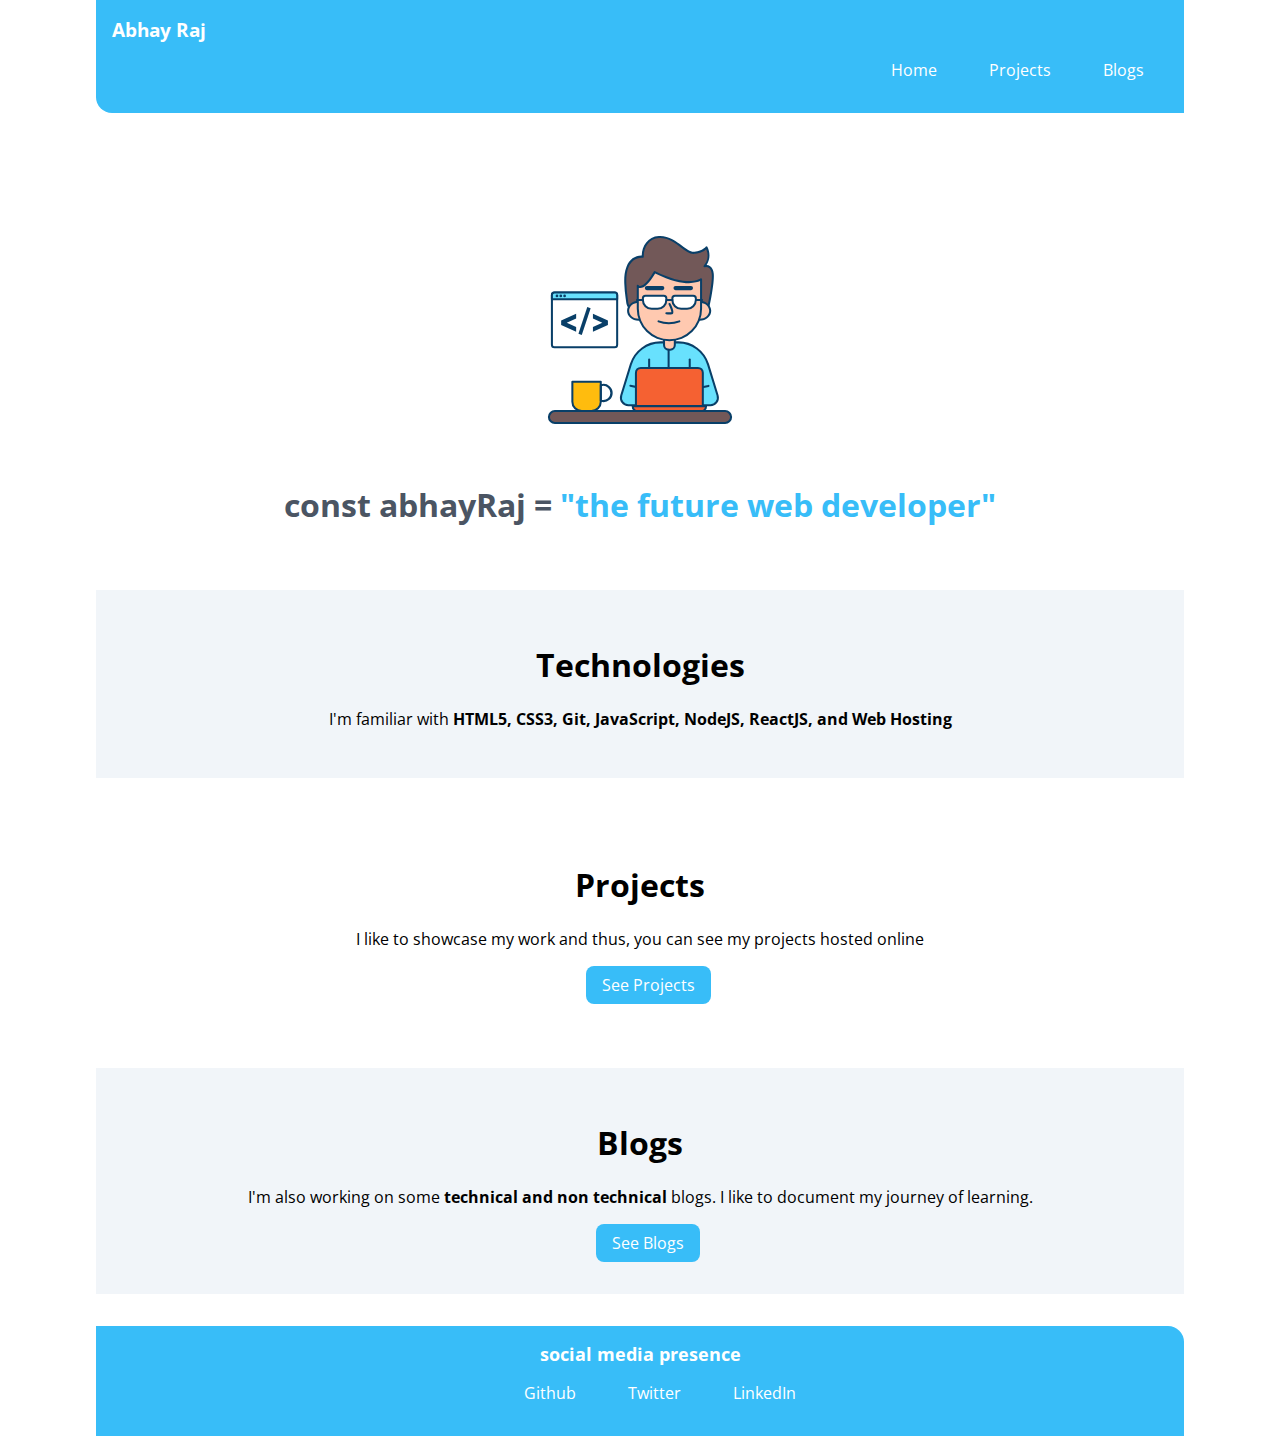
<file: index.html>
<!DOCTYPE html>
<html lang="en">
<head>
    <meta charset="UTF-8">
    <meta http-equiv="X-UA-Compatible" content="IE=edge">
    <meta name="viewport" content="width=device-width, initial-scale=1.0">
    <title>home | Abhay Raj</title>
    <link href = "style.css" rel = "stylesheet" />
</head>
<body>
    
    <nav class = "navigation container">
        <div class = "nav-brand">Abhay Raj</div>
        <ul class = "list-non-bullet nav-pills">
            <li class = "list-inline">
                <a class = "link" href="/">Home</a>
            </li>
            <li class = "list-inline">
                <a class = "link" href="/projects.html">Projects</a>
            </li>
            <li class = "list-inline">
                <a class = "link" href="./blogs/blogs.html">Blogs</a>
            </li>
        </ul>
    </nav>

    <header class = "web-dev">
        <img  class = "web-dev-img"src=" images/Web Developer.svg"/>
        <h1 class = "web-dev-heading">const abhayRaj = <span class = "web-dev-inverted">"the future web developer"</span></h1>
    </header>

    <section class = "section ow">
        <h1>Technologies</h1>
        <p class = "section-sub">I'm familiar with <strong>HTML5, CSS3, Git, JavaScript, NodeJS, ReactJS, and Web Hosting</strong></p>
    </section> 

    <section class = "section">
        <h1>Projects</h1>
        <p class = "section-sub">I like to showcase my work and thus, you can see my projects hosted online</p>
        <div class = "link link-div"><a class = "link link-primary"href="/">See Projects</a></div> 
    </section>

    <section class = "section ow">
        <h1>Blogs</h1>
        <p class = "section-sub">I'm also working on some <strong>technical and non technical</strong> blogs. I like to document my journey of learning.</p>
        <div class = "link link-div"><a class = "link link-primary"href="/blogs.html">See Blogs</a> 
        </div></section> 

    <footer class ="footer">
        <div class = "footer-header">social media presence</div>
        <ul class = "social-links list-non-bullet">
            <li class = "list-inline"><a class = "link" href ="/">Github</a></li>
            <li class = "list-inline"><a class = "link" href ="/">Twitter</a></li>
            <li class = "list-inline"><a class = "link" href ="/">LinkedIn</a></li>
        </ul>
    </footer>





</body>
</html>
</file>
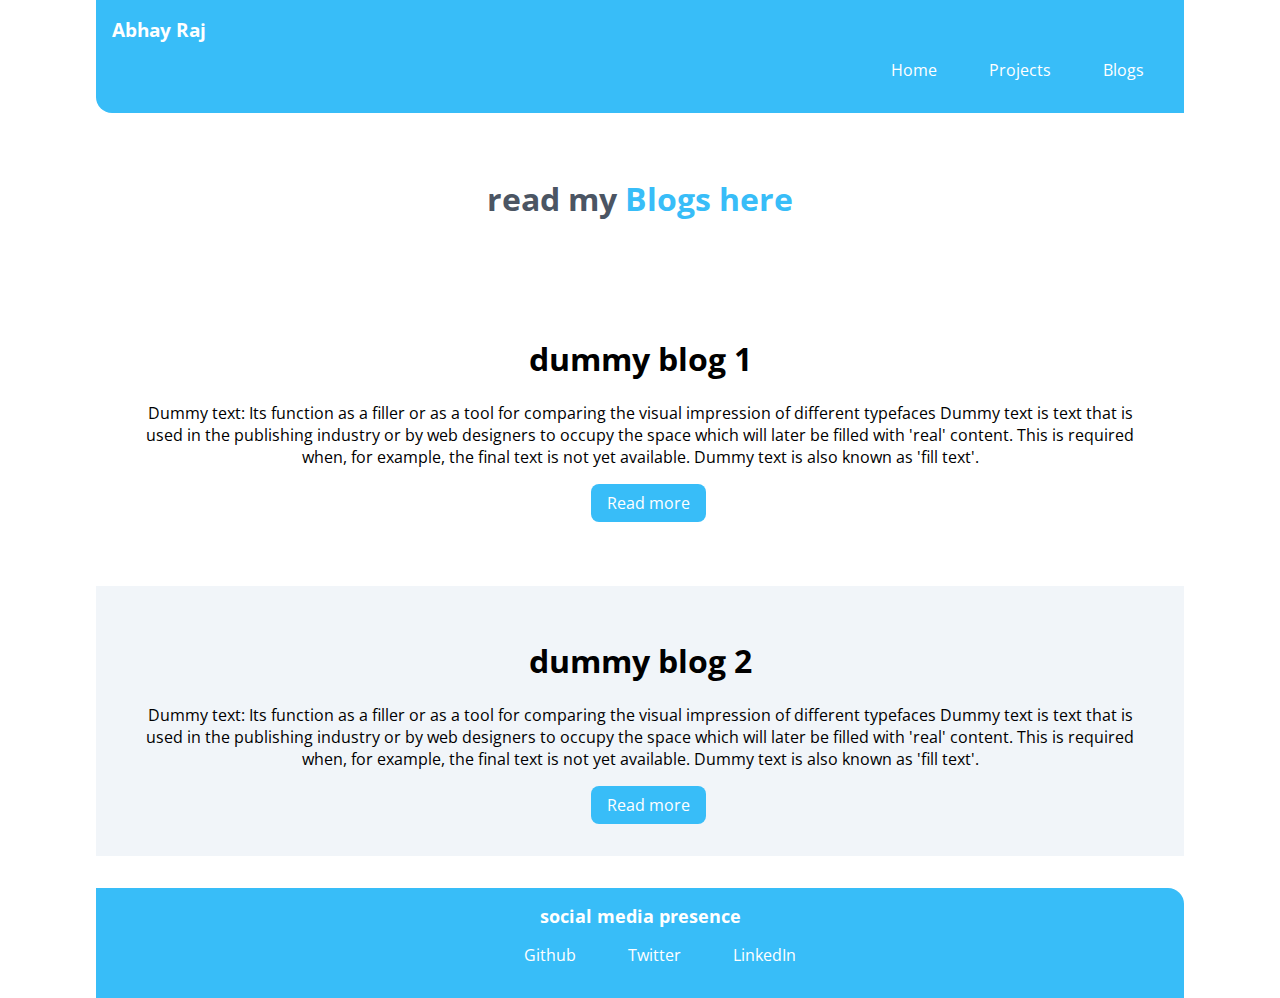
<file: blogs.html>
<!DOCTYPE html>
<html lang="en">
<head>
    <meta charset="UTF-8">
    <meta http-equiv="X-UA-Compatible" content="IE=edge">
    <meta name="viewport" content="width=device-width, initial-scale=1.0">
    <title>Blogs</title>
    <link href = "style.css" rel = "stylesheet" />
    
</head>
<body>
    
    <nav class = "navigation container">
        <div class = "nav-brand">Abhay Raj</div>
        <ul class = "list-non-bullet nav-pills">
            <li class = "list-inline">
                <a class = "link" href="/">Home</a>
            </li>
            <li class = "list-inline">
                <a class = "link" href="/projects.html">Projects</a>
            </li>
            <li class = "list-inline">
                <a class = "link" href="/blogs.html">Blogs</a>
            </li>
        </ul>
    </nav>

    <header class = "web-dev">
        <h1 class = "web-dev-heading">read my<span class = "web-dev-inverted"> Blogs here</span></h1>
    </header>

    <section class = "section">
        <h1>dummy blog 1</h1>
        <p class = "section-sub">Dummy text: Its function as a filler or as a tool for comparing the visual impression of different typefaces Dummy text is text that is used in the publishing industry or by web designers to occupy the space which will later be filled with 'real' content. This is required when, for example, the final text is not yet available. Dummy text is also known as 'fill text'.</p>
        <div class = "link-div"><a class = "link link-primary"href="/">Read more</a></div>
    </section>

    

    <section class = "section ow">
        <h1>dummy blog 2</h1>
        <p class = "section-sub">Dummy text: Its function as a filler or as a tool for comparing the visual impression of different typefaces Dummy text is text that is used in the publishing industry or by web designers to occupy the space which will later be filled with 'real' content. This is required when, for example, the final text is not yet available. Dummy text is also known as 'fill text'.</p>
        <div class = "link-div"><a class = "link link-primary"href="/">Read more</a></div>
    </section>

    

    <footer class ="footer">
        <div class = "footer-header">social media presence</div>
        <ul class = "social-links list-non-bullet">
            <li class = "list-inline"><a class = "link" href ="/">Github</a></li>
            <li class = "list-inline"><a class = "link" href ="/">Twitter</a></li>
            <li class = "list-inline"><a class = "link" href ="/">LinkedIn</a></li>
        </ul>
    </footer>
</body>
</html>
</file>
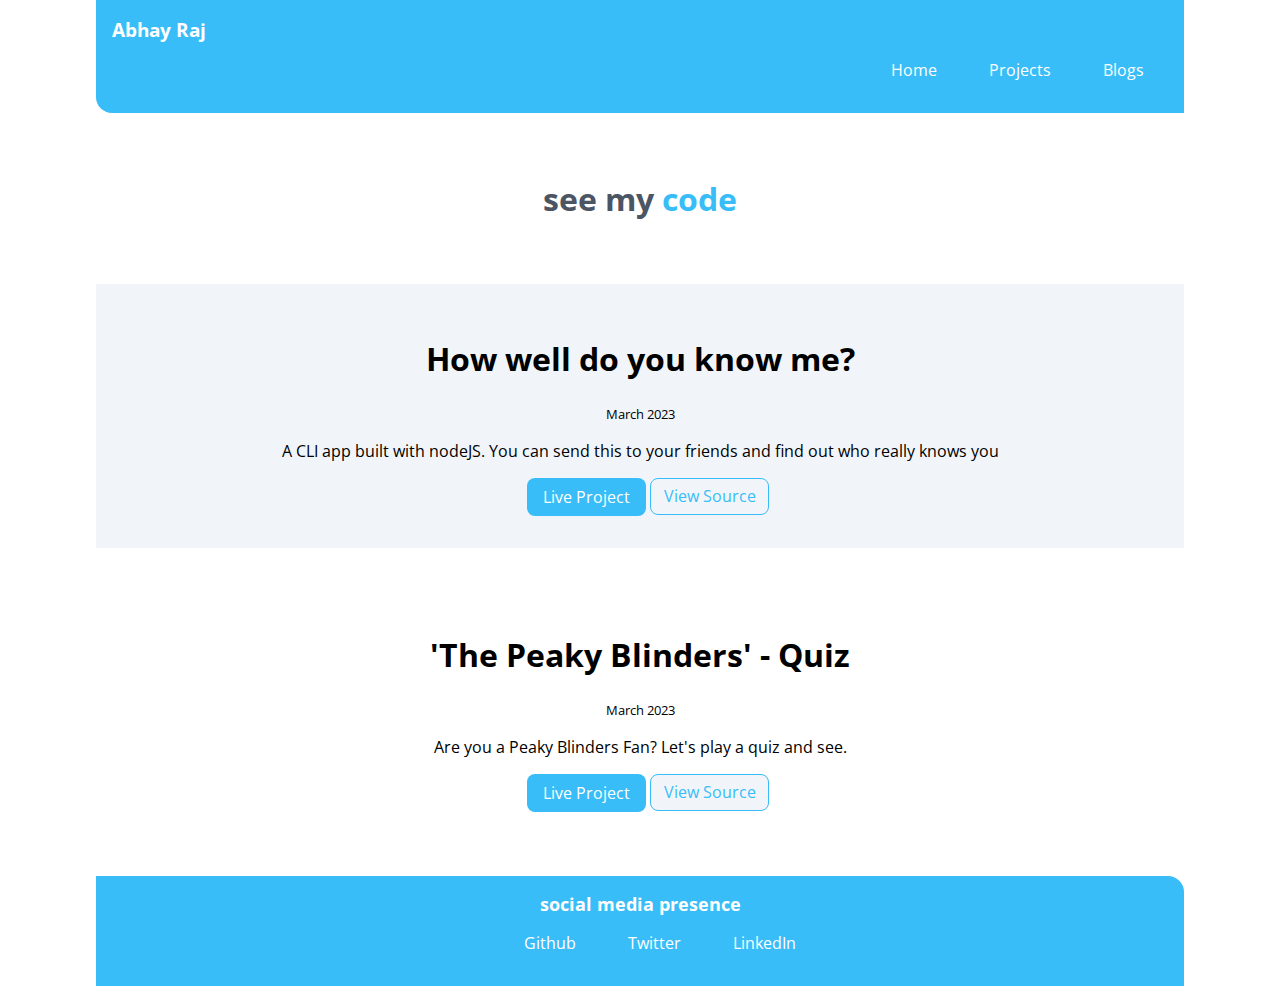
<file: projects.html>
<!DOCTYPE html>
<html lang="en">
<head>
    <meta charset="UTF-8">
    <meta http-equiv="X-UA-Compatible" content="IE=edge">
    <meta name="viewport" content="width=device-width, initial-scale=1.0">
    <title>Projects</title>
    <link href = "style.css" rel = "stylesheet" />
</head>
<body>
    <nav class = "navigation container">
        <div class = "nav-brand">Abhay Raj</div>
        <ul class = "list-non-bullet nav-pills">
            <li class = "list-inline">
                <a class = "link" href="/">Home</a>
            </li>
            <li class = "list-inline">
                <a class = "link" href="/projects.html">Projects</a>
            </li>
            <li class = "list-inline">
                <a class = "link" href="./blogs/blogs.html">Blogs</a>
            </li>
        </ul>
    </nav>

    <header class = "web-dev">
        <h1 class = "web-dev-heading">see my <span class = "web-dev-inverted">code</span></h1>
    </header>

    <section class = "section ow">
        <h1>How well do you know me?</h1>
        <div class = "section-small"><small>March 2023</small></div>
        <p class = "section-sub">A CLI app built with nodeJS. You can send this to your friends and find out who really knows you</p>
        <div class = "link-div"><a class = "link link-primary"href="/">Live Project</a> 
        <a class = "link link-secondary" href="/">View Source</a></div>
    </section>

    <section class = "section">
        <h1>'The Peaky Blinders' - Quiz</h1>
        <div class = "section-small"><small>March 2023</small></div>
        <p class = "section-sub">Are you a Peaky Blinders Fan? Let's play a quiz and see.</p>
        <div class = "link-div"><a class = "link link-primary"href="/">Live Project</a> 
        <a class = "link link-secondary" href="/">View Source</a></div>
    </section>


    <footer class ="footer">
        <div class = "footer-header">social media presence</div>
        <ul class = "social-links list-non-bullet">
            <li class = "list-inline"><a class = "link" href ="/">Github</a></li>
            <li class = "list-inline"><a class = "link" href ="/">Twitter</a></li>
            <li class = "list-inline"><a class = "link" href ="/">LinkedIn</a></li>
        </ul>
    </footer>



</body>
</html>
</file>
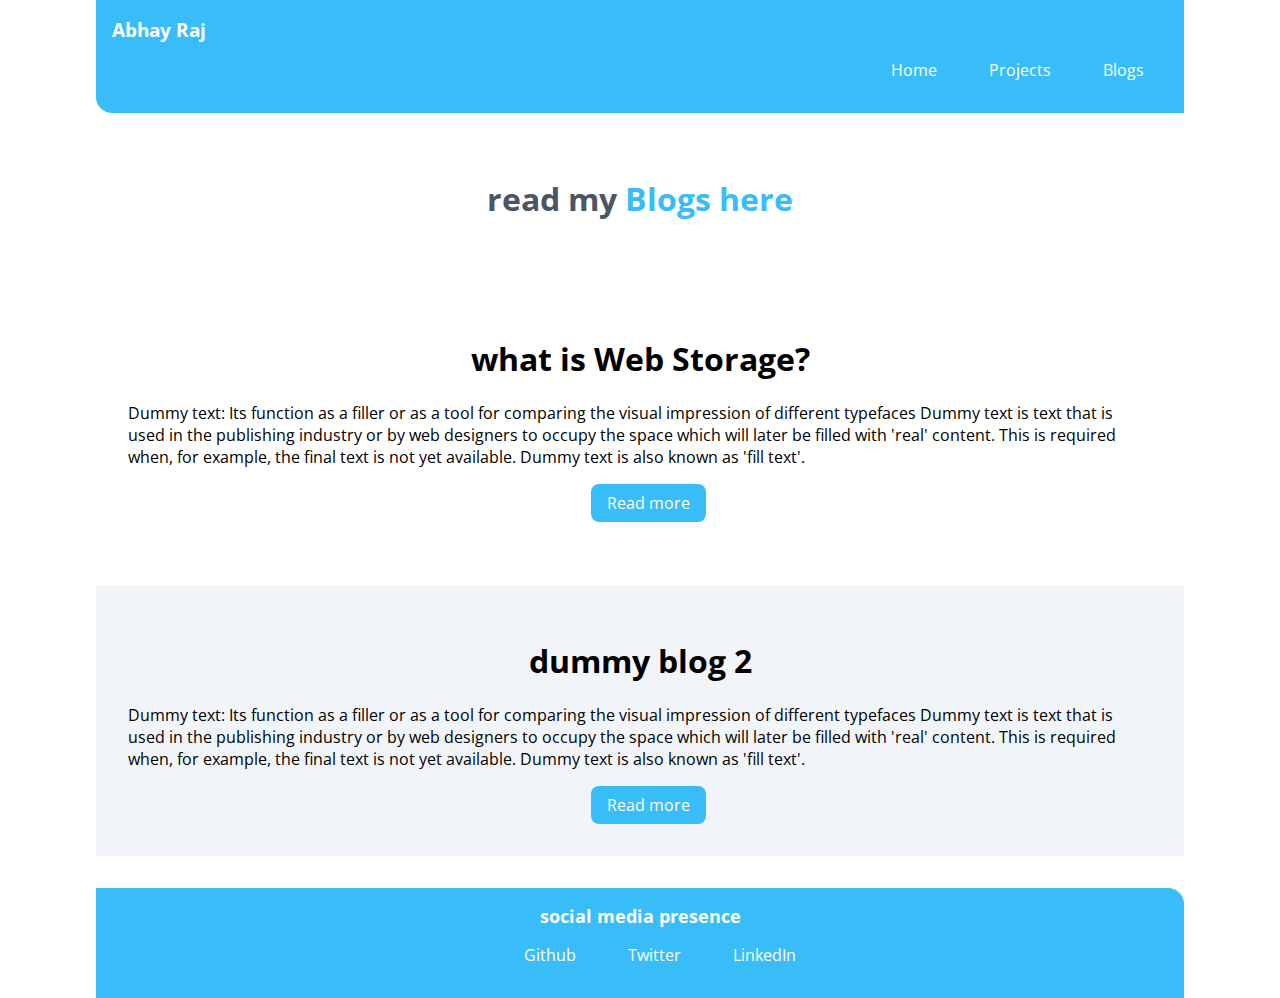
<file: blogs/blogs.html>
<!DOCTYPE html>
<html lang="en">
<head>
    <meta charset="UTF-8">
    <meta http-equiv="X-UA-Compatible" content="IE=edge">
    <meta name="viewport" content="width=device-width, initial-scale=1.0">
    <title>Blogs</title>
    <link href = "style.css" rel = "stylesheet" />
    
</head>
<body>
    
    <nav class = "navigation container">
        <div class = "nav-brand">Abhay Raj</div>
        <ul class = "list-non-bullet nav-pills">
            <li class = "list-inline">
                <a class = "link" href="/">Home</a>
            </li>
            <li class = "list-inline">
                <a class = "link" href="/projects.html">Projects</a>
            </li>
            <li class = "list-inline">
                <a class = "link" href="./blogs/blogs.html">Blogs</a>
            </li>
        </ul>
    </nav>

    <header class = "web-dev">
        <h1 class = "web-dev-heading">read my<span class = "web-dev-inverted"> Blogs here</span></h1>
    </header>

    <section class = "section">
        <h1>what is Web Storage?</h1>
        <p class = "section-sub">Dummy text: Its function as a filler or as a tool for comparing the visual impression of different typefaces Dummy text is text that is used in the publishing industry or by web designers to occupy the space which will later be filled with 'real' content. This is required when, for example, the final text is not yet available. Dummy text is also known as 'fill text'.</p>
        <div class = "link-div"><a class = "link link-primary"href="./webStorage.html">Read more</a></div>
    </section>

    

    <section class = "section ow">
        <h1>dummy blog 2</h1>
        <p class = "section-sub">Dummy text: Its function as a filler or as a tool for comparing the visual impression of different typefaces Dummy text is text that is used in the publishing industry or by web designers to occupy the space which will later be filled with 'real' content. This is required when, for example, the final text is not yet available. Dummy text is also known as 'fill text'.</p>
        <div class = "link-div"><a class = "link link-primary"href="/">Read more</a></div>
    </section>

    

    <footer class ="footer">
        <div class = "footer-header">social media presence</div>
        <ul class = "social-links list-non-bullet">
            <li class = "list-inline"><a class = "link" href ="/">Github</a></li>
            <li class = "list-inline"><a class = "link" href ="/">Twitter</a></li>
            <li class = "list-inline"><a class = "link" href ="/">LinkedIn</a></li>
        </ul>
    </footer>
</body>
</html>
</file>
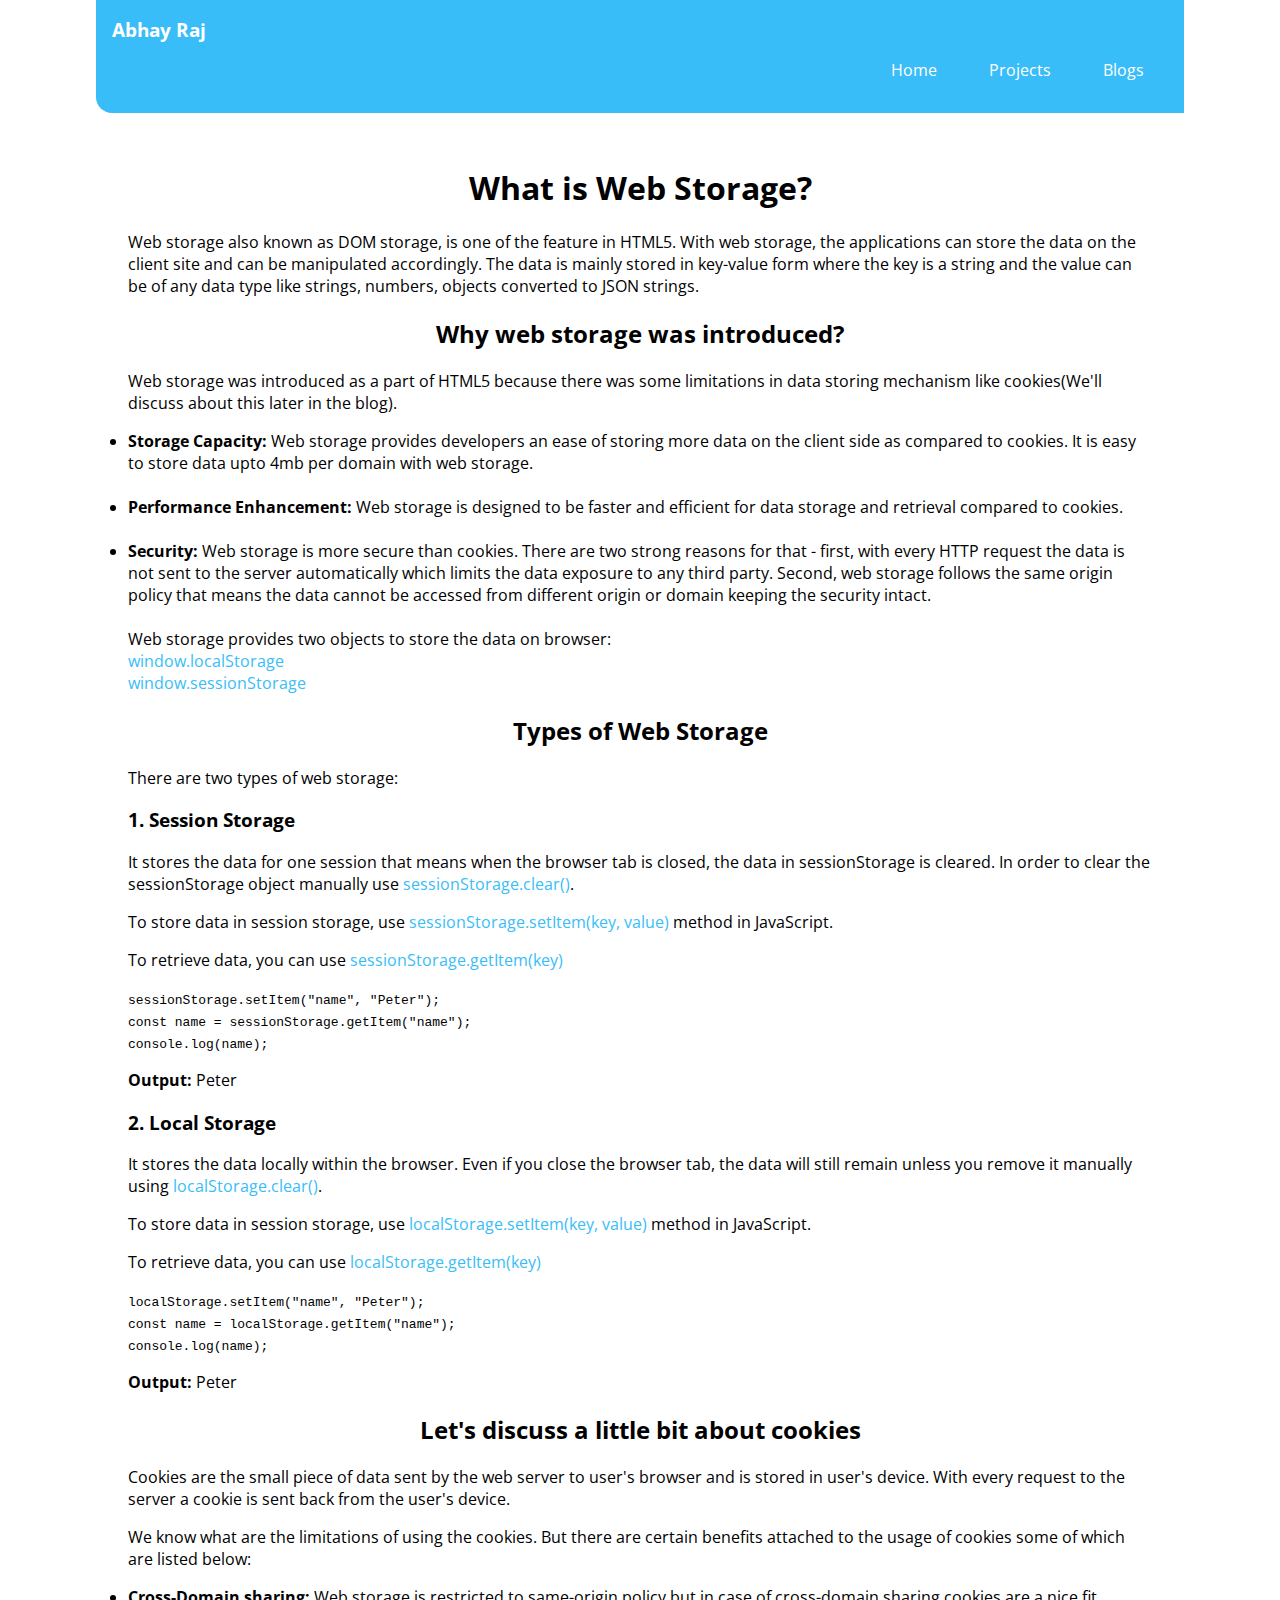
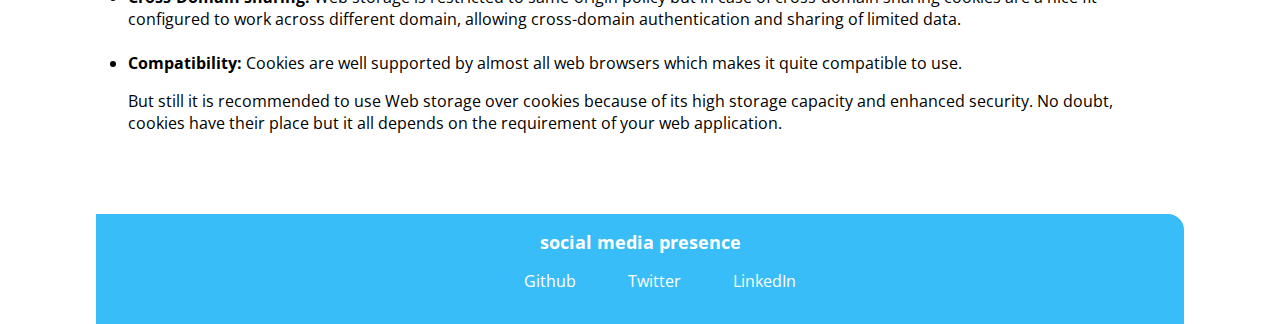
<file: blogs/webStorage.html>
<!DOCTYPE html>
<html lang="en">
<head>
    <meta charset="UTF-8">
    <meta http-equiv="X-UA-Compatible" content="IE=edge">
    <meta name="viewport" content="width=device-width, initial-scale=1.0">
    <title>Blogs</title>
    <link href = "style.css" rel = "stylesheet" />
    
</head>
<body>
    
    <nav class = "navigation container">
        <div class = "nav-brand">Abhay Raj</div>
        <ul class = "list-non-bullet nav-pills">
            <li class = "list-inline">
                <a class = "link" href="/">Home</a>
            </li>
            <li class = "list-inline">
                <a class = "link" href="/projects.html">Projects</a>
            </li>
            <li class = "list-inline">
                <a class = "link" href="/blogs.html">Blogs</a>
            </li>
        </ul>
    </nav>

    <section class = "section">
        <h1>What is Web Storage?</h1>
        <p class = "section-sub">Web storage also known as DOM storage, is one of the feature in HTML5. With web storage, the applications
            can store the data on the client site and can be manipulated accordingly. The data is mainly stored in key-value form where the 
            key is a string and the value can be of any data type like strings, numbers, objects converted to JSON strings.
         </p>

         <h2>Why web storage was introduced?</h2>
         <p class = "section-sub">Web storage was introduced as a part of HTML5 because there was some limitations in data storing mechanism
            like cookies(We'll discuss about this later in the blog).

            <li><span style="font-weight:bold">Storage Capacity:</span> Web storage provides developers an ease of storing more data on the client side as compared to
            cookies. It is easy to store data upto 4mb per domain with web storage.</li>
            <br/>
            <li><span style="font-weight:bold">Performance Enhancement:</span> Web storage is designed to be faster and efficient for data storage and retrieval compared
            to cookies.</li>
            <br/>
            <li><span style="font-weight:bold">Security:</span> Web storage is more secure than cookies. There are two strong reasons for that - first, with every HTTP request
            the data is not sent to the server automatically which limits the data exposure to any third party. Second, web storage follows the same 
            origin policy that means the data cannot be accessed from different origin or domain keeping the security intact.</li>
            <br/>
            Web storage provides two objects to store the data on browser:
            <br/>
            <span style="color:#38bdf8">window.localStorage</span>
            <br/>
            <span style="color:#38bdf8">window.sessionStorage</span>

         </p>

         <h2>Types of Web Storage</h2>
         <p class = "section-sub"> There are two types of web storage:
            <h3>1. Session Storage</h3>
            <p>It stores the data for one session that means when the browser tab is closed, the data in sessionStorage is cleared. In order to
                clear the sessionStorage object manually use <span style="color:#38bdf8">sessionStorage.clear()</span>.
            </p>
          
            <p>To store data in session storage, use <span style="color:#38bdf8">sessionStorage.setItem(key, value)</span> method in JavaScript.
            </p>    
            
            <p>To retrieve data, you can use <span style="color:#38bdf8">sessionStorage.getItem(key)</span>
            </p>
            <code>sessionStorage.setItem("name", "Peter");<br>
                const name = sessionStorage.getItem("name");<br>
                console.log(name);
            </code>
            <p><span style = "font-weight:bold">Output:</span> Peter</p>

            <h3>2. Local Storage</h3>
            <p>It stores the data locally within the browser. Even if you close the browser tab, the data will still remain unless you remove
                it manually using <span style="color:#38bdf8">localStorage.clear()</span>.
            </p>
            <p>To store data in session storage, use <span style="color:#38bdf8">localStorage.setItem(key, value)</span> method in JavaScript.
            </p>    
            
            <p>To retrieve data, you can use <span style="color:#38bdf8">localStorage.getItem(key)</span>
            </p>
            <code>localStorage.setItem("name", "Peter");<br>
                const name = localStorage.getItem("name");<br>
                console.log(name);
            </code>
            <p><span style = "font-weight:bold">Output:</span> Peter</p>

            <h2>Let's discuss a little bit about cookies</h2>
            <p>Cookies are the small piece of data sent by the web server to user's browser and is stored in user's device. With every request to 
                the server a cookie is sent back from the user's device.
            </p>

            <p>We know what are the limitations of using the cookies. But there are certain benefits attached to the usage of cookies some of which
                are listed below:
            </p>
            <li><span style = "font-weight:bold">Cross-Domain sharing:</span> Web storage is restricted to same-origin policy but in case of cross-domain sharing cookies are
            a nice fit configured to work across different domain, allowing cross-domain authentication and sharing of limited data.</li>
            <br/>
            <li><span style = "font-weight:bold">Compatibility:</span> Cookies are well supported by almost all web browsers which makes it quite 
            compatible to use.</li>

            <p>But still it is recommended to use Web storage over cookies because of its high storage capacity and enhanced security. No doubt, cookies
                have their place but it all depends on the requirement of your web application.
            </p>
         </p>

        

    </section>
    

    <footer class ="footer">
        <div class = "footer-header">social media presence</div>
        <ul class = "social-links list-non-bullet">
            <li class = "list-inline"><a class = "link" href ="/">Github</a></li>
            <li class = "list-inline"><a class = "link" href ="/">Twitter</a></li>
            <li class = "list-inline"><a class = "link" href ="/">LinkedIn</a></li>
        </ul>
    </footer>
</body>
</html>
</file>
<file: style.css>
@import url('https://fonts.googleapis.com/css2?family=Open+Sans&display=swap');

:root{
    --primary-color: #38bdf8;
    --dark-gray: #4b5563;
    --off-white: #f1f5f9;
}

hr{
    margin:2rem;
}
body{
    font-family: 'Open Sans', sans-serif;
    margin: 0rem 6rem;
}

/** container **/
.container{
    padding-left: 1rem;
    padding-right: 1rem;
}

.container-center{
    max-width: 600px;
    margin: auto;
}

/** links **/
.link{
    text-decoration: none;
    padding: 0.5rem 1rem;
    
}

.link-primary{
    
    background-color: var(--primary-color);
    border-radius: 0.5rem;
    color: white;
    text-align: center;
    margin-left: 1rem;
   
    
    
}

.link-div{
    text-decoration: none;
    padding: 0.5rem 1rem;
    text-align: center;
}

.link-secondary{
    background-color: var(--off-white);
    border-radius: 0.5rem;
    max-width: 140px;
    padding: 0.4rem 0.8rem;
    color: var(--primary-color);
    border:1px solid #38bdf8;
    
}

.container-center .ow{
    text-align: center;
}


.list-non-bullet {
    list-style: none;
}

.list-inline{
    display: inline;
    padding: 0rem 0.5rem;
}

.list-reverse{
    display: flex;
    flex-direction: column-reverse;
}

.navigation{
    background-color: var(--primary-color);
    color: white;
    padding: 1rem;
    border-bottom-left-radius: 1rem;
    
}

.navigation .nav-brand{
    font-weight: bold;
    font-size: larger;
}

.navigation .nav-pills{
    text-align: right;
}

.navigation .link{
    color: white; 
}

.web-dev{
    padding: 2rem;
    margin: 2rem;
}

.web-dev .web-dev-img{
    display:block;
    margin:auto;
}

.web-dev .web-dev-heading{
    color: var(--dark-gray);
    margin:auto;
    text-align: center;
    
}

.web-dev .web-dev-heading .web-dev-inverted{
    color: var(--primary-color);
}

/** sections **/
.section{
    padding: 2rem;
    margin-bottom: 2rem;
}

.section h1{
    text-align: center;
}

.ow{
    background-color: var(--off-white);
   
}

.section .section-sub{
    text-align: center;
}

.section-small{
    text-align: center;
}

/** footer **/

footer{
    background-color: var(--primary-color);
    padding: 1rem;
    text-align: center;
    color: white;
    border-top-right-radius: 1rem;
}

.footer .footer-header{
    font-weight: bold;
    font-size: large;
}
footer .link{
    color: white;
}
</file>
<file: blogs/style.css>
@import url('https://fonts.googleapis.com/css2?family=Open+Sans&display=swap');

:root{
    --primary-color: #38bdf8;
    --dark-gray: #4b5563;
    --off-white: #f1f5f9;
}

hr{
    margin:2rem;
}
body{
    font-family: 'Open Sans', sans-serif;
    margin: 0rem 6rem;
}

/** container **/
.container{
    padding-left: 1rem;
    padding-right: 1rem;
}

.container-center{
    max-width: 600px;
    margin: auto;
}

/** links **/
.link{
    text-decoration: none;
    padding: 0.5rem 1rem;
    
}

.link-primary{
    
    background-color: var(--primary-color);
    border-radius: 0.5rem;
    color: white;
    text-align: center;
    margin-left: 1rem;
   
    
    
}

.link-div{
    text-decoration: none;
    padding: 0.5rem 1rem;
    text-align: center;
}

.link-secondary{
    background-color: var(--off-white);
    border-radius: 0.5rem;
    max-width: 140px;
    padding: 0.4rem 0.8rem;
    color: var(--primary-color);
    border:1px solid #38bdf8;
    
}

.container-center .ow{
    text-align: center;
}


.list-non-bullet {
    list-style: none;
}

.list-inline{
    display: inline;
    padding: 0rem 0.5rem;
}

.list-reverse{
    display: flex;
    flex-direction: column-reverse;
}

.navigation{
    background-color: var(--primary-color);
    color: white;
    padding: 1rem;
    border-bottom-left-radius: 1rem;
    
}

.navigation .nav-brand{
    font-weight: bold;
    font-size: larger;
}

.navigation .nav-pills{
    text-align: right;
}

.navigation .link{
    color: white; 
}

.web-dev{
    padding: 2rem;
    margin: 2rem;
}

.web-dev .web-dev-img{
    display:block;
    margin:auto;
}

.web-dev .web-dev-heading{
    color: var(--dark-gray);
    margin:auto;
    text-align: center;
    
}

.web-dev .web-dev-heading .web-dev-inverted{
    color: var(--primary-color);
}

/** sections **/
.section{
    padding: 2rem;
    margin-bottom: 2rem;
}

.section h1{
    text-align: center;
}

.section h2{
    text-align: center;
}

.ow{
    background-color: var(--off-white);
   
}

.section .section-sub{
    text-align: left;
}

.section-small{
    text-align: center;
}

/** footer **/

footer{
    background-color: var(--primary-color);
    padding: 1rem;
    text-align: center;
    color: white;
    border-top-right-radius: 1rem;
}

.footer .footer-header{
    font-weight: bold;
    font-size: large;
}
footer .link{
    color: white;
}
</file>
